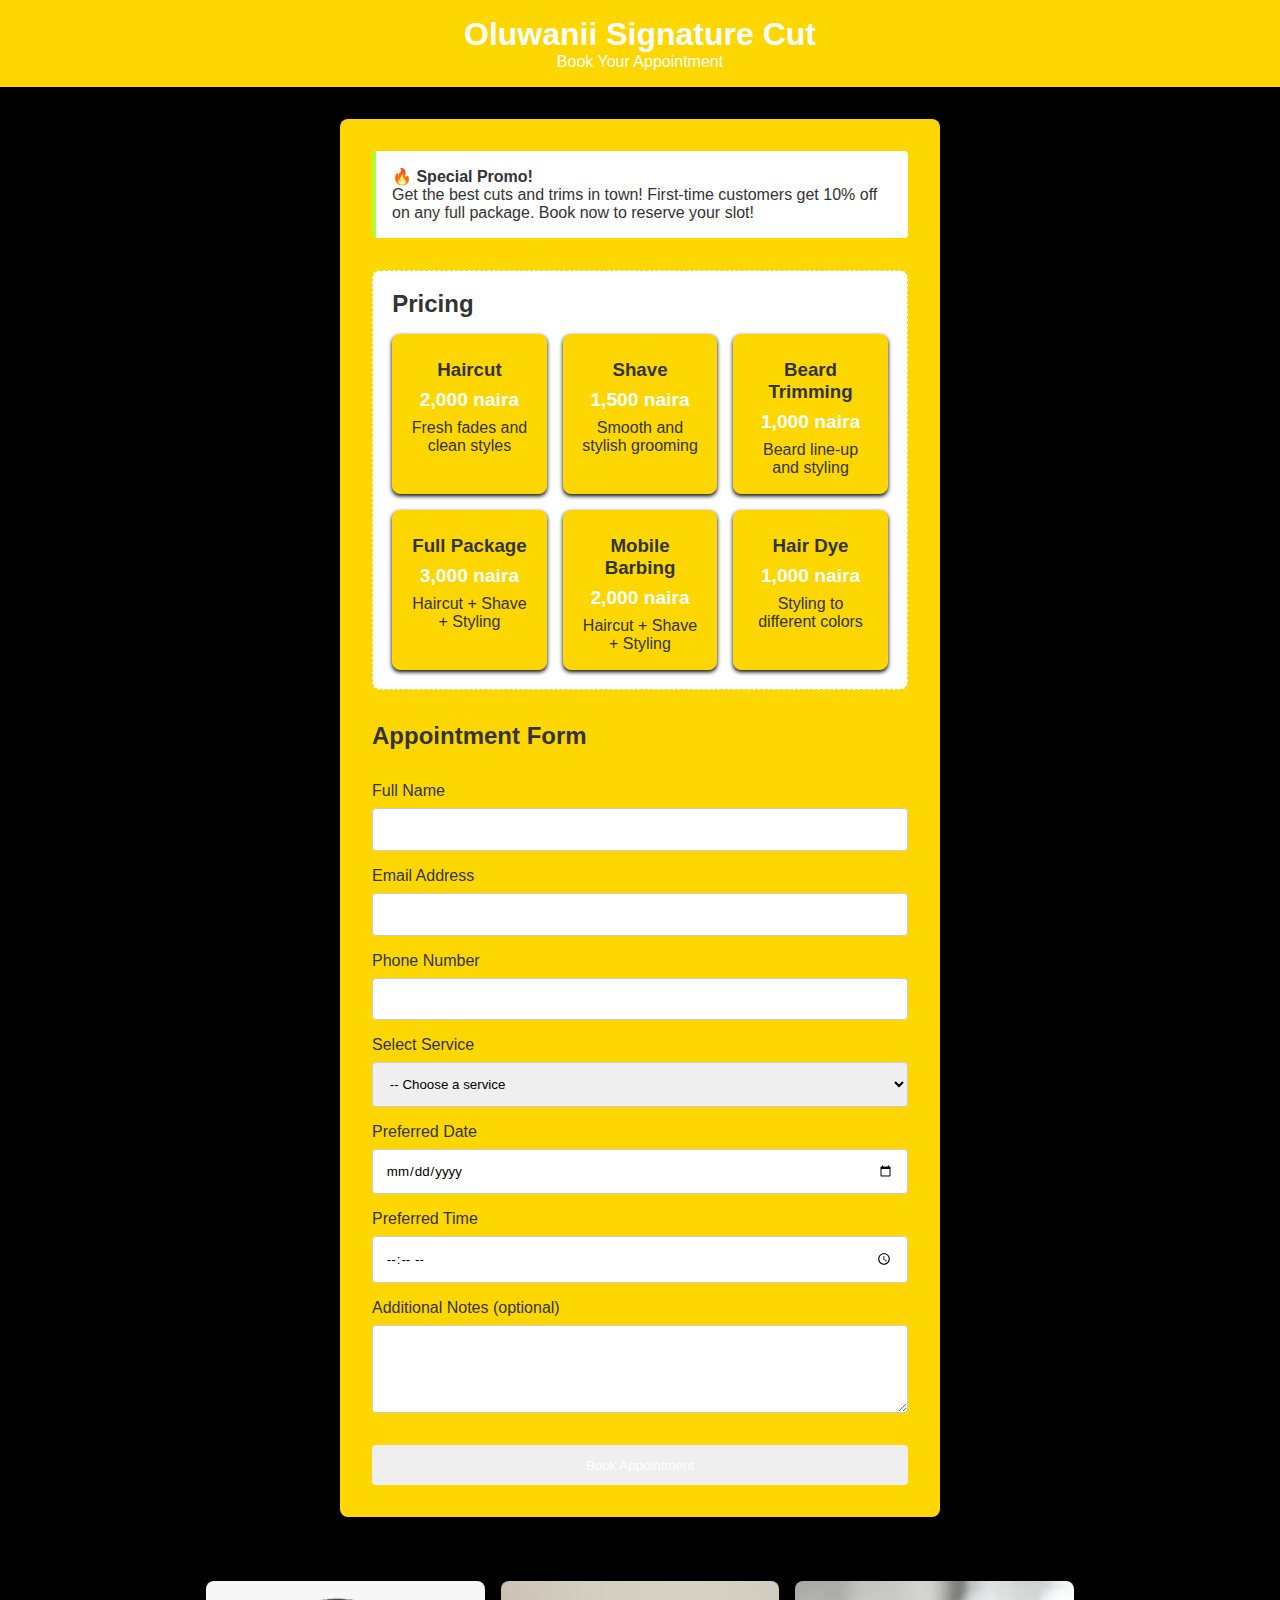
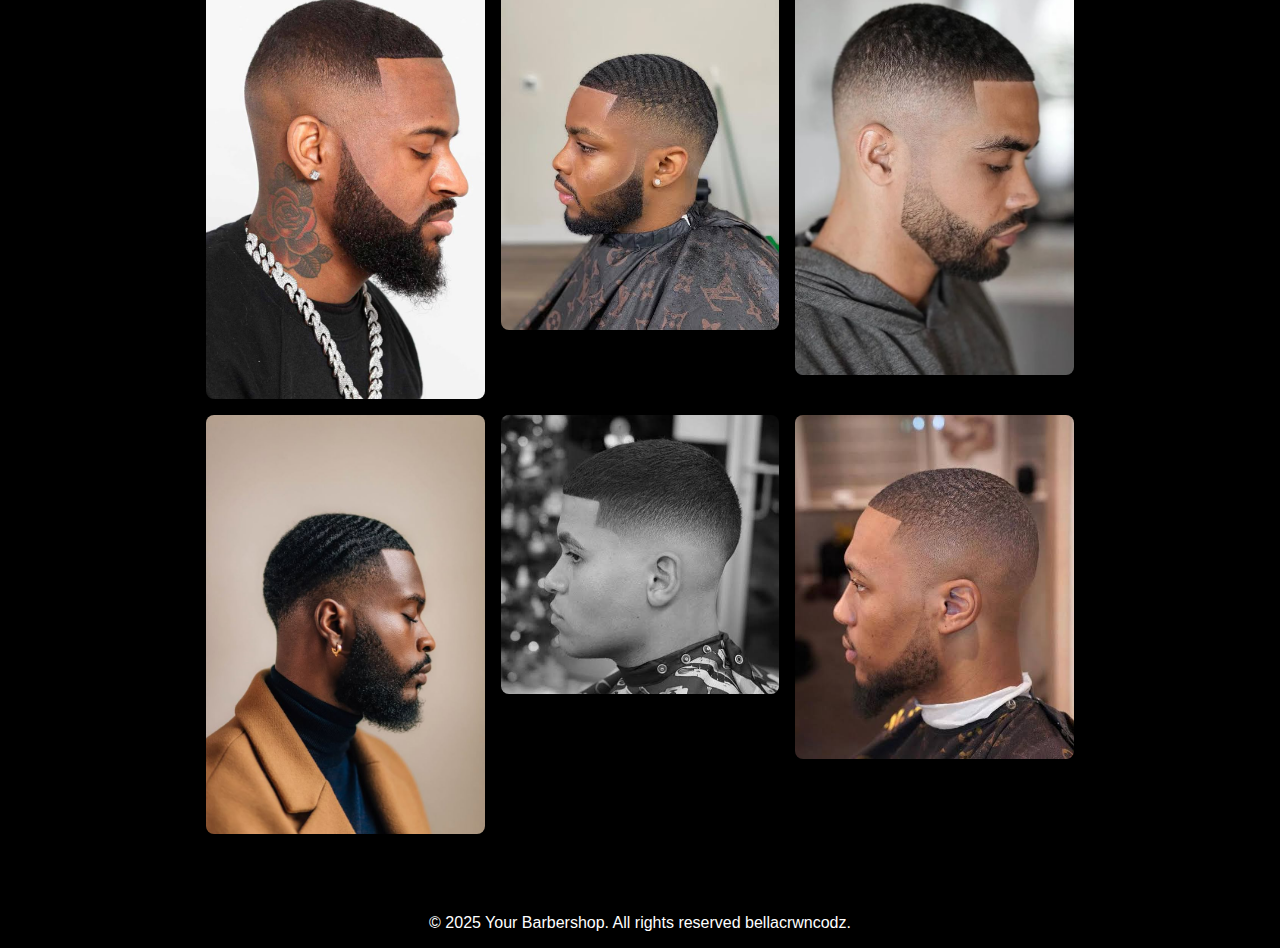
<file: chatgpt/index.html>
<!DOCTYPE html>
<html lang="en">
<head>
  <meta charset="UTF-8" />
  <meta name="viewport" content="width=device-width, initial-scale=1.0" />
  <title>Oluwanii Signature Cut - Appointment Booking</title>
  <link rel="stylesheet" href="style.css">
</head>
<body>
  <header>
    <h1>Oluwanii Signature Cut</h1>
    <p>Book Your Appointment</p>
  </header>
<!-- div class="form-group">
      <label for="service">Service Needed:</label>
      <select name="service" id="service" required>
        <option value="" disabled selected>Select a service</option>
        <option value="Haircut">Haircut</option>
        <option value="Beard Trim">Beard Trim</option>
        <option value="Hair Dye">Hair Dye</option>
        <option value="Mobile Barbing">Mobile Barbing</option>
      </select>
    </div> -->
  <div class="container">
    <div class="advert">
      <strong>🔥 Special Promo!</strong>
      <p>Get the best cuts and trims in town! First-time customers get 10% off on any full package. Book now to reserve your slot!</p>
    </div>

    <div class="pricing-box">
      <h2> Pricing</h2>
      <div class="pricing-grid">
        <div class="pricing-card">
          <h3>Haircut</h3>
          <p class="price">2,000 naira</p>
          <p>Fresh fades and clean styles</p>
        </div>
        <div class="pricing-card">
          <h3>Shave</h3>
          <p class="price">1,500 naira</p>
          <p>Smooth and stylish grooming</p>
        </div>
        <!-- <div class="pricing-card">
          <h3>Trim</h3>
          <p class="price">1, naira</p>
          <p>Sharp trims and edge-ups</p>
        </div> -->
        <div class="pricing-card">
          <h3>Beard Trimming</h3>
          <p class="price">1,000 naira</p>
          <p>Beard line-up and styling</p>
        </div>
        <div class="pricing-card">
          <h3>Full Package</h3>
          <p class="price">3,000 naira</p>
          <p>Haircut + Shave + Styling</p>
        </div>
        <div class="pricing-card">
          <h3>Mobile Barbing</h3>
          <p class="price">2,000 naira</p>
          <p>Haircut + Shave + Styling</p>
        </div>
           <div class="pricing-card">
          <h3>Hair Dye</h3>
          <p class="price">1,000 naira</p>
          <p>Styling to different colors</p>
        </div>
      </div>
    </div>
    <h2>Appointment Form</h2>
    <form action="https://ayodejifaloore@gmail.com" method="POST">
      <input type="hidden" name="_captcha" value="false">
      <input type="hidden" name="_next" value="thank-you-page.html">

      <label for="name">Full Name</label>
      <input type="text" id="name" name="name" required />

      <label for="email">Email Address</label>
      <input type="email" id="email" name="email" required />

      <label for="phone">Phone Number</label>
      <input type="tel" id="phone" name="phone" required />

      <label for="service">Select Service</label>
      <select id="service" name="service" required>
        <option value="">-- Choose a service </option>
        <option value="haircut">Haircut </option>
        <option value="shave">Shave </option>
        <option value="trim">Beard Trim </option>
        <option value="package">Full Package </option>
        <option value="hairdye">Hair Dye </option>
        <option value="mobilebarbing">Mobile Barbing </option>
      </select>

      <label for="date">Preferred Date</label>
      <input type="date" id="date" name="date" required />

      <label for="time">Preferred Time</label>
      <input type="time" id="time" name="time" required />

      <label for="notes">Additional Notes (optional)</label>
      <textarea id="notes" name="notes" rows="4"></textarea>

      <button type="submit">Book Appointment</button>
    </form>
  </div>

  <section class="gallery">
    <img src="affro.jpeg.jpg" alt="Clean fade haircut">
    <img src="afro.jpeg.jpg" alt="Sharp edge style">
    <img src="lowctzafro.jpeg" alt="Classic trim">
    <img src="blackafro.jpeg.jpg" alt="Modern look cut">
     <img src="lowcut.jpeg" alt="Modern look cut">
     <img src="lowcutafro.jpeg" alt="Classic trim">
  </section>

  <footer>
    <p>&copy; 2025 Your Barbershop. All rights reserved bellacrwncodz.</p>
  </footer>

  <script src="script.js"></script>
</body>
</html>
</file>
<file: chatgpt/style.css>
* {
  box-sizing: border-box;
  margin: 0;
  padding: 0;
  font-family: Arial, sans-serif;
}

body {
  background-color: black;
  color: #333;
}

header {
  background-color: gold;
  color: white;
  padding: 1rem;
  text-align: center;
}

.container {
  max-width: 600px;
  margin: 2rem auto;
  background: gold;
  padding: 2rem;
  border-radius: 8px;
  box-shadow: 0 0 10px rgba(0, 0, 0, 0.1);
}

.advert {
  background-color: white;
  border-left: 4px solid greenyellow;
  padding: 1rem;
  margin-bottom: 2rem;
  border-radius: 4px;
}

h2 {
  margin-bottom: 1rem;
}

form {
  display: flex;
  flex-direction: column;
}

label {
  margin-top: 1rem;
}

input,
select,
textarea,
button {
  padding: 0.8rem;
  margin-top: 0.5rem;
  border: 1px solid #ccc;
  border-radius: 4px;
}
.pricing-box {
      background-color: white;
      border: 1px dashed gold;
      padding: 1.2rem;
      border-radius: 8px;
      margin-bottom: 2rem;
    }

    .pricing-box h2 {
      margin-bottom: 1rem;
    }

    .pricing-grid {
      display: grid;
      grid-template-columns: repeat(auto-fit, minmax(150px, 1fr));
      gap: 1rem;
    }

    .pricing-card {
      background-color: gold;
      border: 1px solid gold;
      border-radius: 8px;
      padding: 1rem;
      text-align: center;
      box-shadow: 0 2px 4px black;
    }

    .pricing-card h3 {
      margin: 0.5rem 0;
    }

    .pricing-card .price {
      font-size: 1.2rem;
      font-weight: bold;
      color: white;
      margin-bottom: 0.5rem;
    }

button {
  background-color: #white;
  color: white;
  border: none;
  margin-top: 2rem;
  cursor: pointer;
  transition: background-color 0.3s;
}

button:hover {
  background-color: #3498db;
}

.gallery {
  max-width: 900px;
  margin: 3rem auto;
  padding: 1rem;
  display: grid;
  grid-template-columns: repeat(auto-fit, minmax(250px, 1fr));
  gap: 1rem;
}

.gallery img {
  width: 100%;
  height: auto;
  border-radius: 8px;
  box-shadow: 0 0 5px rgba(0, 0, 0, 0.1);
}
footer {
  text-align: center;
  padding: 1rem;
  background-color: black;
  color: white;
}

@media (max-width: 600px) {
  .container {
    margin: 1rem;
    padding: 1rem;
  }
}
</file>
